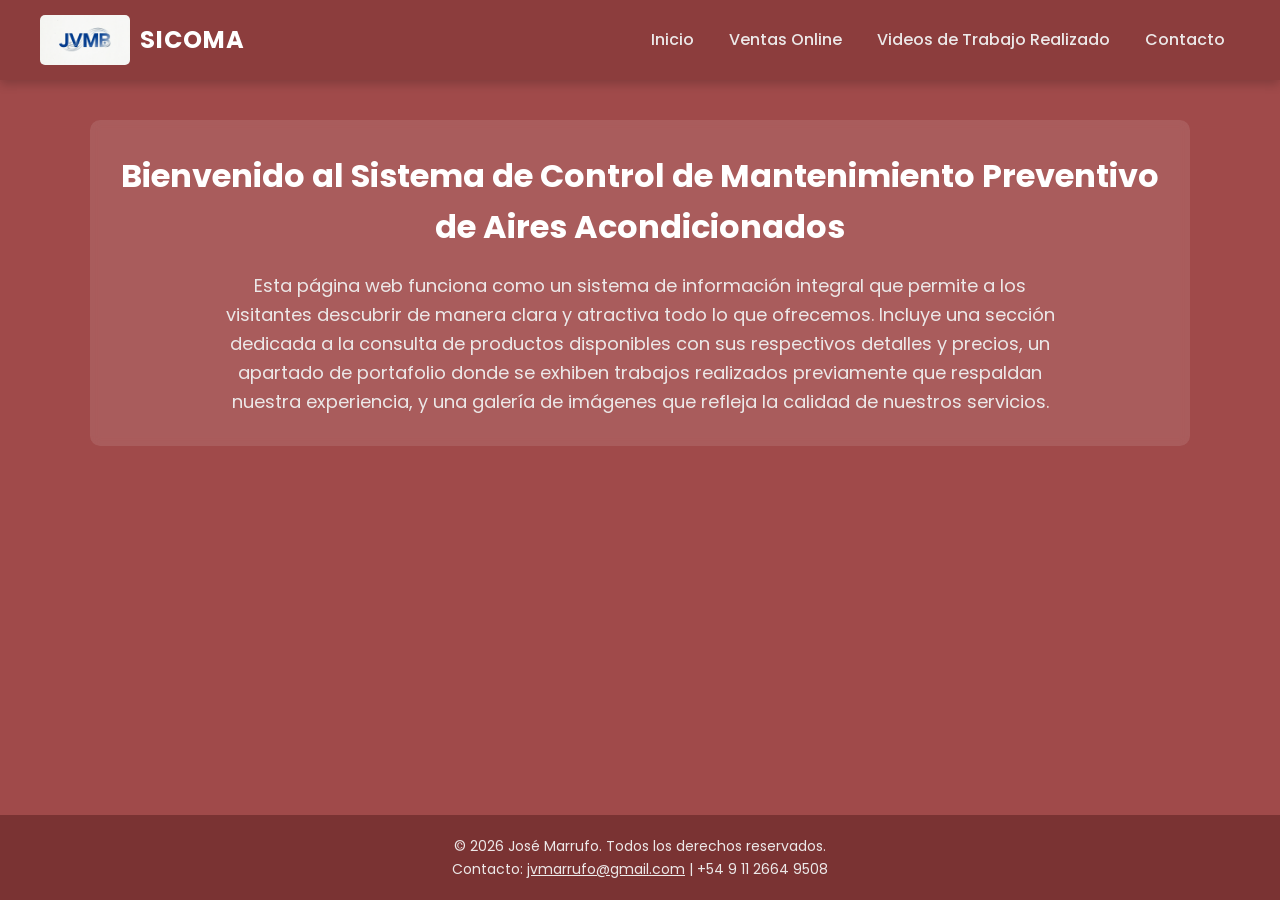
<file: index.html>
<!doctype html>
<html lang="es">
  <head>
    <meta charset="UTF-8" />
    <meta name="viewport" content="width=device-width, initial-scale=1.0" />
    <title>SICOMA - Sistema de Control de Mantenimiento</title>
    <link rel="stylesheet" href="./css/styles.css" />
    <!-- Fuente Poppins desde Google Fonts -->
    <link
      href="https://fonts.googleapis.com/css2?family=Poppins:wght@300;400;500;600;700&display=swap"
      rel="stylesheet"
    />
  </head>
  <body>
    <header class="main-header">
      <div class="header-container">
        <div class="brand">
          <img src="./img/logoprin.png" alt="Logo SICOMA" />
          <span class="brand-name">SICOMA</span>
        </div>
        <nav class="main-nav">
          <ul>
            <li><a href="./index.html">Inicio</a></li>
            <li>
              <a href="./pages/ventas.html">Ventas Online</a>
            </li>
            <li>
              <a href="./pages/videos.html">Videos de Trabajo Realizado</a>
            </li>
            <li>
              <a href="./pages/contacto.html">Contacto</a>
            </li>
          </ul>
        </nav>
      </div>
    </header>

    <main>
      <section class="intro">
        <h1>
          Bienvenido al Sistema de Control de Mantenimiento Preventivo de Aires
          Acondicionados
        </h1>
        <p>
          Esta página web funciona como un sistema de información integral que
          permite a los visitantes descubrir de manera clara y atractiva todo lo
          que ofrecemos. Incluye una sección dedicada a la consulta de productos
          disponibles con sus respectivos detalles y precios, un apartado de
          portafolio donde se exhiben trabajos realizados previamente que
          respaldan nuestra experiencia, y una galería de imágenes que refleja
          la calidad de nuestros servicios.
        </p>
      </section>
    </main>

    <footer>
      <p>&copy; 2026 José Marrufo. Todos los derechos reservados.</p>
      <p>
        Contacto: <a href="mailto:jvmarrufo@gmail.com">jvmarrufo@gmail.com</a> |
        +54 9 11 2664 9508
      </p>
    </footer>
    <script src="./js/index.js" type="module"></script>
  </body>
</html>
</file>
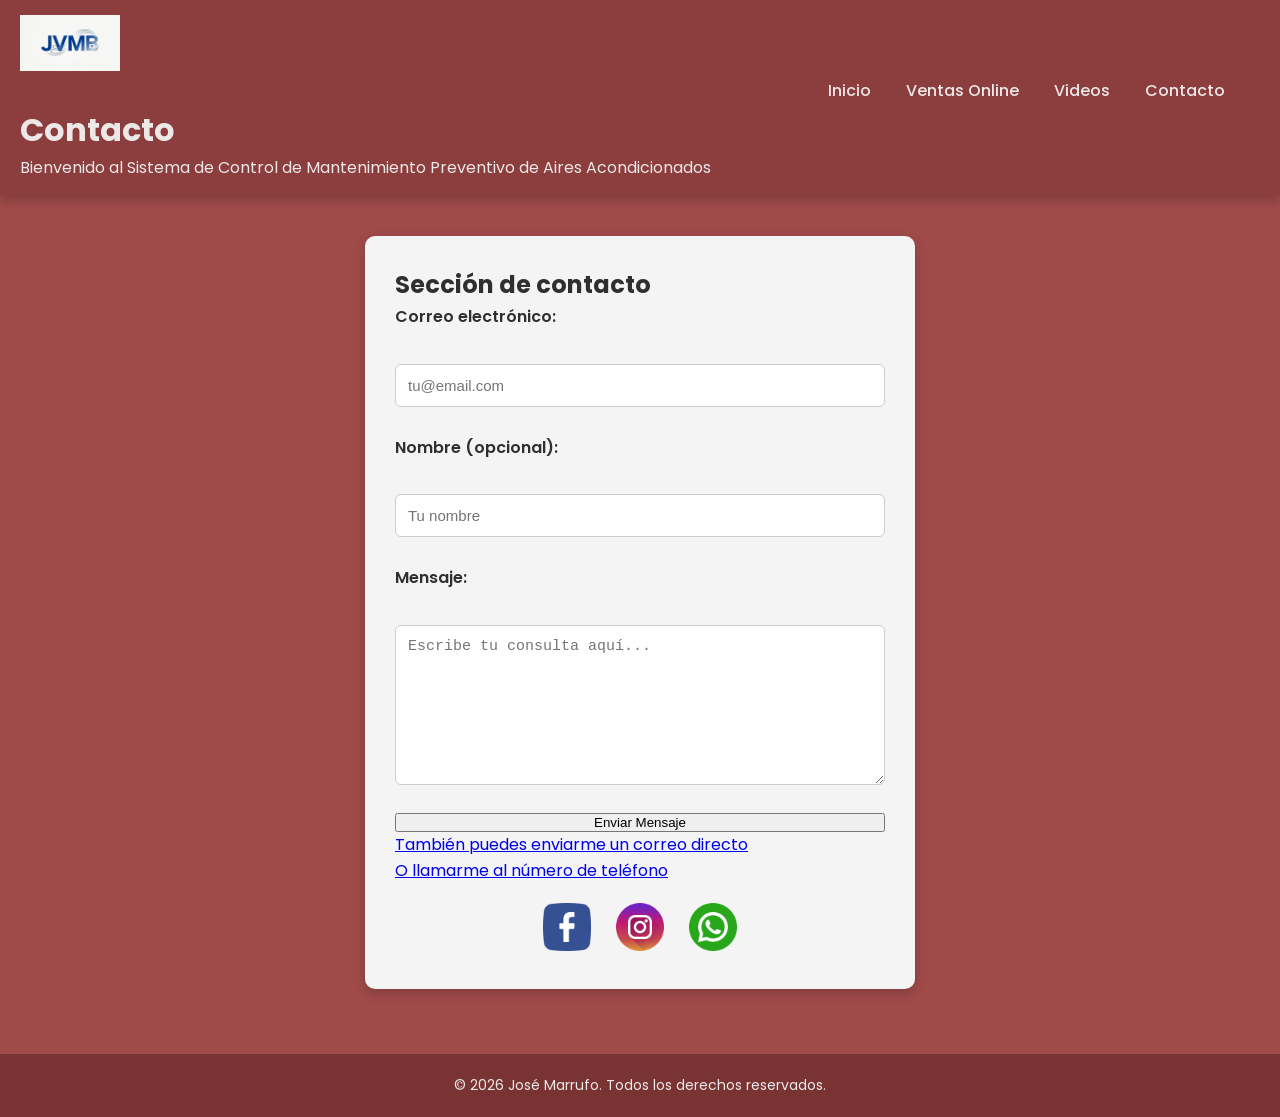
<file: pages/contacto.html>
<!doctype html>
<html lang="es">
  <head>
    <meta charset="UTF-8" />
    <meta name="viewport" content="width=device-width, initial-scale=1.0" />
    <title>Contacto - JVMB Aire Acondicionado</title>
    <link
      href="https://fonts.googleapis.com/css2?family=Poppins:wght@400;600;700&display=swap"
      rel="stylesheet"
    />
    <link rel="stylesheet" href="../css/styles.css" />
  </head>
  <body>
    <header class="main-header">
      <img
        src="../img/logoprin.png"
        alt="Logo JVMB Aire Acondicionado"
        width="100"
      />
      <div class="header-container">
        <nav class="main-nav">
          <ul>
            <li><a href="../index.html">Inicio</a></li>
            <li><a href="./ventas.html">Ventas Online</a></li>
            <li><a href="./videos.html">Videos</a></li>
            <li><a href="./contacto.html">Contacto</a></li>
          </ul>
        </nav>
      </div>
      <h1>Contacto</h1>
      <p>
        Bienvenido al Sistema de Control de Mantenimiento Preventivo de Aires
        Acondicionados
      </p>
    </header>

    <main>
      <section class="contacto-envoltorio">
        <h2>Sección de contacto</h2>

        <form action="https://formspree.io/f/xkoyjgkp" method="POST">
          <label for="email">Correo electrónico:</label>
          <input
            type="email"
            id="email"
            name="email"
            placeholder="tu@email.com"
            required
          />

          <label for="nombre">Nombre (opcional):</label>
          <input
            type="text"
            id="nombre"
            name="nombre"
            placeholder="Tu nombre"
          />

          <label for="mensaje">Mensaje:</label>
          <textarea
            id="mensaje"
            name="mensaje"
            rows="6"
            placeholder="Escribe tu consulta aquí..."
            required
          ></textarea>

          <!-- Redirección después de enviar no se ejecuta no se por qué -->
          <input type="hidden" name="_next" value="./pages/gracias.html" />
          <input
            type="hidden"
            name="_subject"
            value="Nuevo mensaje desde el sitio web"
          />

          <button type="submit">Enviar Mensaje</button>
        </form>

        <p class="enlace-mail">
          <a href="mailto:jvmarrufo@gmail.com"
            >También puedes enviarme un correo directo</a
          >
        </p>
        <p class="enlace-mail">
          <a href="tel:+525511223344">O llamarme al número de teléfono </a>
        </p>
        <ul class="redes-sociales">
          <li>
            <a href="..."
              ><img src="../img/facebook.png" alt="Logo de facebook"
            /></a>
          </li>
          <li>
            <a href="..."
              ><img src="../img/instagram.png" alt="Logo de instagram"
            /></a>
          </li>
          <li>
            <a href="..."
              ><img src="../img/whatsapp.png" alt="Logo de whatsapp"
            /></a>
          </li>
        </ul>
      </section>
      <br />
    </main>

    <footer>
      <p>© 2026 José Marrufo. Todos los derechos reservados.</p>
    </footer>
  </body>
</html>
</file>
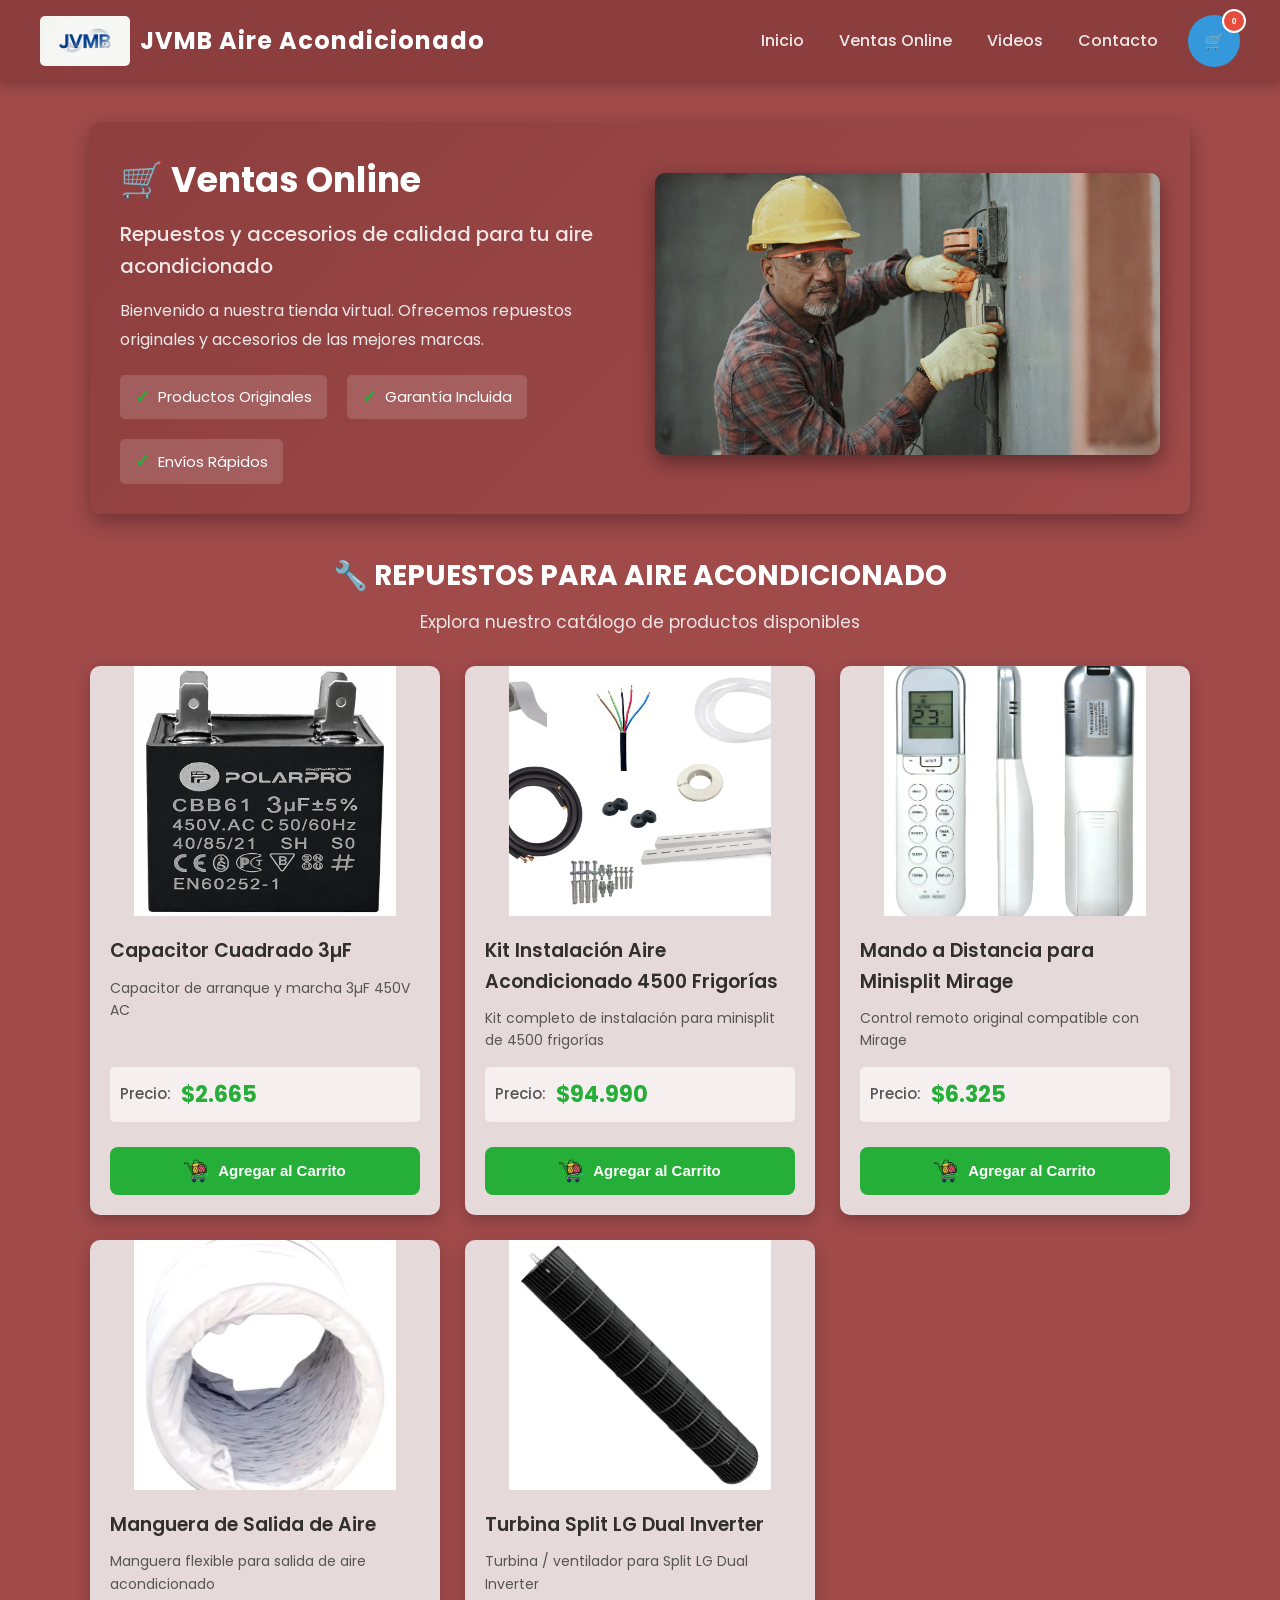
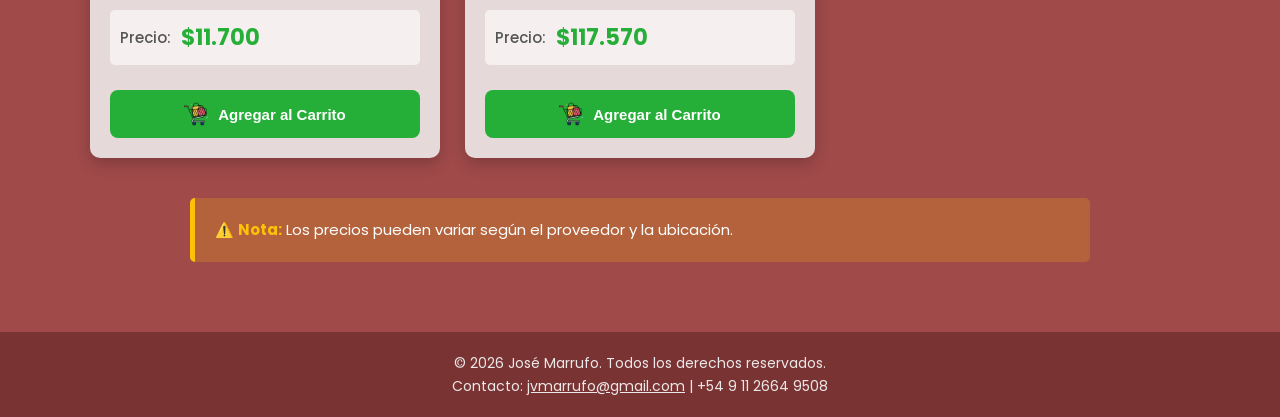
<file: pages/ventas.html>
<!doctype html>
<script src="../js/ventas.js" type="module"></script>
<html lang="es">
  <head>
    <meta charset="UTF-8" />
    <meta name="viewport" content="width=device-width, initial-scale=1.0" />
    <title>Ventas Online - JVMB Aire Acondicionado</title>
    <link rel="stylesheet" href="../css/styles.css" />
    <link
      href="https://fonts.googleapis.com/css2?family=Poppins:wght@300;400;500;600;700&display=swap"
      rel="stylesheet"
    />
  </head>
  <body>
    <header class="main-header">
      <div class="header-container">
        <div class="brand">
          <!-- ✅ Ruta corregida -->
          <img src="../img/logoprin.png" alt="Logo JVMB" />
          <span class="brand-name">JVMB Aire Acondicionado</span>
        </div>
        <nav class="main-nav">
          <ul>
            <li><a href="../index.html">Inicio</a></li>
            <li><a href="./ventas.html">Ventas Online</a></li>
            <li><a href="./videos.html">Videos</a></li>
            <li><a href="./contacto.html">Contacto</a></li>
          </ul>
        </nav>

        <!-- Carrito en el header -->
        <div class="cart-header">
          <button id="btn-cart" class="cart-button">
            🛒
            <span id="cart-count" class="cart-count">0</span>
          </button>
        </div>
      </div>
    </header>

    <main>
      <section class="hero-ventas">
        <div class="hero-content">
          <h1>🛒 Ventas Online</h1>
          <p class="hero-subtitle">
            Repuestos y accesorios de calidad para tu aire acondicionado
          </p>
          <p class="hero-description">
            Bienvenido a nuestra tienda virtual. Ofrecemos repuestos originales
            y accesorios de las mejores marcas.
          </p>
          <div class="hero-features">
            <div class="feature">
              <span class="feature-icon">✓</span
              ><span>Productos Originales</span>
            </div>
            <div class="feature">
              <span class="feature-icon">✓</span><span>Garantía Incluida</span>
            </div>
            <div class="feature">
              <span class="feature-icon">✓</span><span>Envíos Rápidos</span>
            </div>
          </div>
        </div>
        <div class="hero-image">
          <img
            src="../img/jvmarrufo-trabajo.png"
            alt="Repuestos de aire acondicionado"
          />
        </div>
      </section>

      <section class="productos-section">
        <h2 class="section-title">🔧 REPUESTOS PARA AIRE ACONDICIONADO</h2>
        <p class="section-subtitle">
          Explora nuestro catálogo de productos disponibles
        </p>
        <div id="productos-grid" class="productos-grid"></div>
      </section>

      <div class="nota-importante">
        <p>
          ⚠️ <strong>Nota:</strong> Los precios pueden variar según el proveedor
          y la ubicación.
        </p>
      </div>
    </main>

    <footer>
      <p>&copy; 2026 José Marrufo. Todos los derechos reservados.</p>
      <p>
        Contacto: <a href="mailto:jvmarrufo@gmail.com">jvmarrufo@gmail.com</a> |
        +54 9 11 2664 9508
      </p>
    </footer>

    <!-- ==================== MODAL DEL CARRITO ==================== -->
    <div id="cart-modal" class="cart-modal">
      <div class="cart-content">
        <div class="cart-header-modal">
          <h2>🛒 Tu Carrito</h2>
          <button id="btn-close-cart" class="close-btn">✕</button>
        </div>
        <div id="cart-items" class="cart-items"></div>
        <div class="cart-total">
          <strong>Total:</strong> <span id="cart-total-amount">$0</span>
        </div>
        <div class="cart-actions">
          <button id="btn-empty-cart" class="btn-secondary">
            Vaciar Carrito
          </button>
          <button id="btn-checkout" class="btn-primary">
            Finalizar Compra
          </button>
        </div>
      </div>
    </div>

    <script src="../js/ventas.js"></script>
  </body>
</html>
</file>
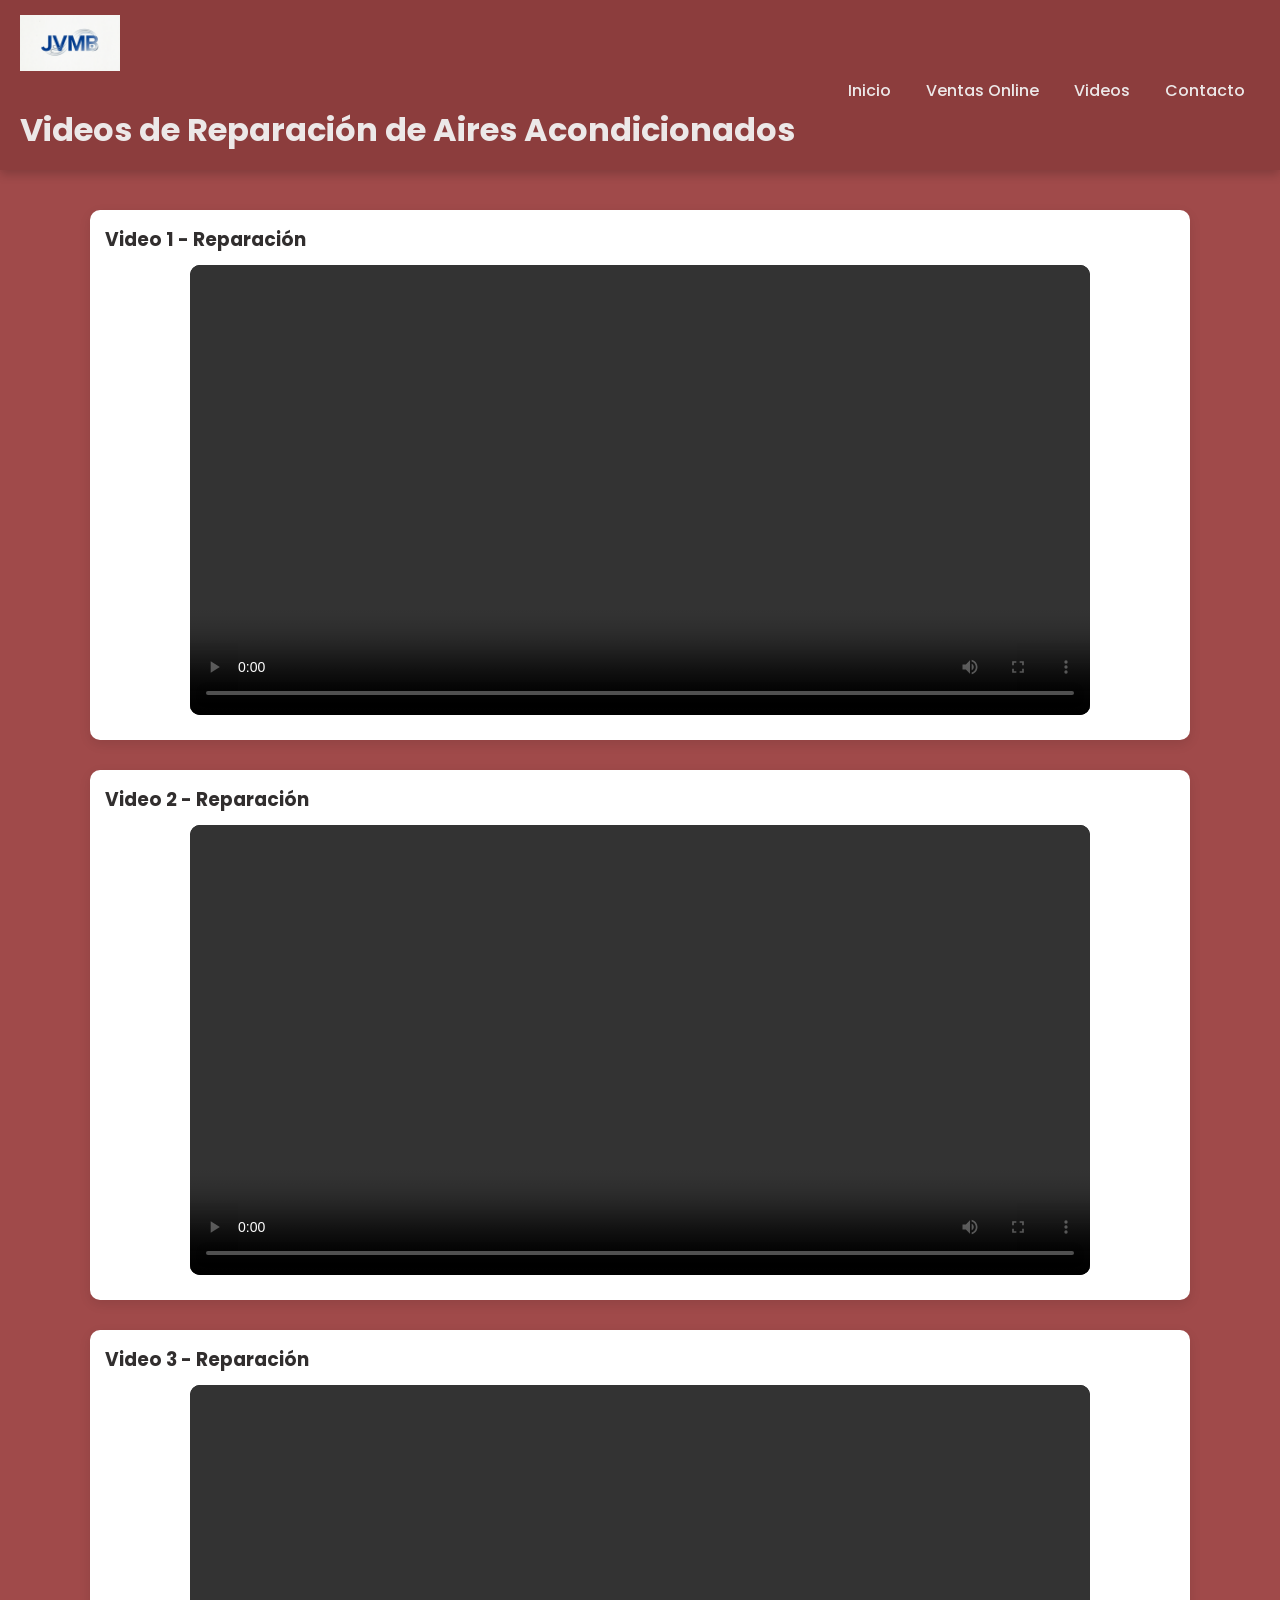
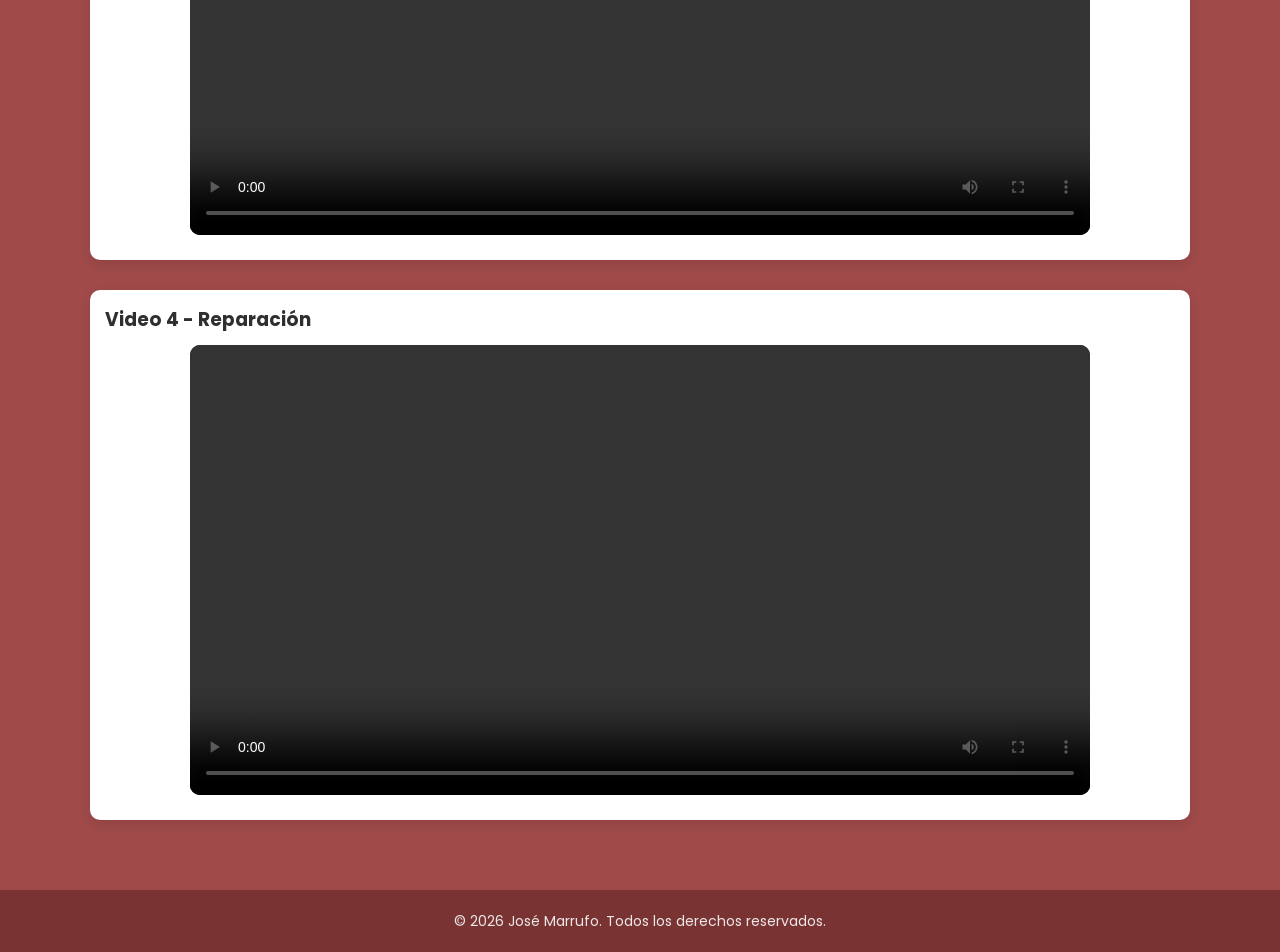
<file: pages/videos.html>
<!doctype html>
<html lang="es">
  <head>
    <meta charset="UTF-8" />
    <meta name="viewport" content="width=device-width, initial-scale=1.0" />
    <title>Videos de Reparación - JVMB Aire Acondicionado</title>
    <link
      href="https://fonts.googleapis.com/css2?family=Poppins:wght@400;600;700&display=swap"
      rel="stylesheet"
    />
    <link rel="stylesheet" href="../css/styles.css" />

    <style>
      /**************************************************************
       * Estilos específicos para la página de videos
       **************************************************************/
      .video {
        margin-bottom: 3rem;
        background: white;
        padding: 1.5rem;
        border-radius: 10px;
        box-shadow: 0 4px 12px rgba(0, 0, 0, 0.1);
      }

      video {
        width: 100%;
        max-width: 900px;
        height: auto;
        border-radius: 10px;
        background-color: #000;
        display: block;
        margin: 1rem auto;
      }

      h3 {
        color: #312e2e;
        margin-bottom: 1rem;
      }
    </style>
  </head>
  <body>
    <header class="main-header">
      <img
        src="../img/logoprin.png"
        alt="Logo JVMB Aire Acondicionado"
        width="100"
        
      />
              </div>
        <nav class="main-nav">
          <ul>
            <li><a href="../index.html">Inicio</a></li>
            <li><a href="./ventas.html">Ventas Online</a></li>
            <li><a href="./videos.html">Videos</a></li>
            <li><a href="./contacto.html">Contacto</a></li>
          </ul>
        </nav>
      </div>
      <h1>Videos de Reparación de Aires Acondicionados</h1>
    </header>

    <main>
      <div class="video">
        <h3>Video 1 - Reparación</h3>
        <video controls>
          <source src="../img/video1.mp4" type="video/mp4" />
          Tu navegador no soporta la reproducción de video.
        </video>
      </div>

      <div class="video">
        <h3>Video 2 - Reparación</h3>
        <video controls>
          <source src="../img/video1.mp4" type="video/mp4" />
          Tu navegador no soporta la reproducción de video.
        </video>
      </div>

      <div class="video">
        <h3>Video 3 - Reparación</h3>
        <video controls>
          <source src="../img/video1.mp4" type="video/mp4" />
          Tu navegador no soporta la reproducción de video.
        </video>
      </div>

      <div class="video">
        <h3>Video 4 - Reparación</h3>
        <video controls>
          <source src="../img/video1.mp4" type="video/mp4" />
          Tu navegador no soporta la reproducción de video.
        </video>
      </div>
    </main>
    <footer>
      <p>© 2026 José Marrufo. Todos los derechos reservados.</p>
    </footer>
  </body>
</html>
</file>
<file: css/styles.css>
/* =========================================
Nombre: styles.css
Descripción: Estilos para la tienda de ventas de AireAcondicionado
Responsable: Jose Valmore Marrufo Bracho
Fecha de creación: 2024-05-15
D.N.I: 95.829.299
Curso: Front - End JS
Categoría del curso TT Adultos - 1C 2026
========================================= */

/* =========================================
RESET Y BASE
========================================= */
* {
  margin: 0;
  padding: 0;
  box-sizing: border-box;
}

html {
  font-size: 62.5%;
}

body {
  font-family: "Poppins", sans-serif;
  font-size: 1.6rem;
  background-color: #a04a4a;
  color: #ece8e8;
  min-height: 100vh;
  display: flex;
  flex-direction: column;
  padding: 0;
  line-height: 1.6;
}

/* =========================================
CABECERA Y NAVEGACIÓN (NUEVO)
========================================= */
.main-header {
  background-color: #8c3d3d;
  padding: 1.5rem 2rem;
  box-shadow: 0 4px 10px rgba(0, 0, 0, 0.2);
  position: sticky;
  top: 0;
  z-index: 1000;
}

.header-container {
  max-width: 120rem;
  margin: 0 auto;
  display: flex;
  justify-content: space-between;
  align-items: center;
  flex-wrap: wrap;
  gap: 1.5rem;
}

.brand {
  display: flex;
  align-items: center;
  gap: 1rem;
}

.brand img {
  height: 5rem;
  width: auto;
  border-radius: 0.5rem;
}

.brand-name {
  font-size: 2.4rem;
  font-weight: 700;
  color: #ffffff;
  letter-spacing: 1px;
}

/* Navegación horizontal sin viñetas */
.main-nav {
  margin-left: auto; /* ✅ Empuja todo el bloque <nav> a la derecha */
}
.main-nav ul {
  list-style: none;
  display: flex;
  flex-wrap: wrap;
  gap: 0.5rem;
  justify-content: flex-end; /* ✅ Alinea los enlaces dentro de la lista al borde derecho */
}
.main-nav a {
  text-decoration: none;
  color: #ece8e8;
  font-weight: 500;
  padding: 0.8rem 1.5rem;
  border-radius: 0.6rem;
  transition:
    background-color 0.3s ease,
    color 0.3s ease;
}
.main-nav a:hover {
  background-color: #ffffff;
  color: #a04a4a;
}

/* =========================================
CONTENIDO PRINCIPAL
========================================= */
main {
  width: 90%;
  max-width: 1100px;
  margin: 4rem auto;
  flex: 1;
}

.intro {
  background-color: rgba(255, 255, 255, 0.1);
  padding: 3rem;
  border-radius: 1rem;
  backdrop-filter: blur(5px);
}

.intro h1 {
  font-size: 3.2rem;
  margin-bottom: 2rem;
  color: #ffffff;
  text-align: center;
}

.intro p {
  font-size: 1.8rem;
  text-align: center;
  max-width: 850px;
  margin: 0 auto;
}

/* =========================================
BOTÓN VOLVER
========================================= */
.btn-volver {
  display: block;
  width: fit-content;
  margin: 2rem auto;
  padding: 1rem 2.5rem;
  font-size: 1.8rem;
  background-color: #26af38;
  color: white;
  border-radius: 0.5rem;
  text-decoration: none;
  text-align: center;
  transition: all 0.3s;
}
.btn-volver:hover {
  background-color: #1e8c2b;
  transform: translateY(-3px);
}

/* =========================================
TARJETAS DE PRODUCTO
========================================= */
.producto {
  margin: 1rem;
  background-color: #e6d9d9;
  color: #312e2e;
  width: 22rem;
  padding: 1.5rem;
  border-radius: 1rem;
  display: inline-block;
  vertical-align: top;
  box-shadow: 0 4px 10px rgba(0, 0, 0, 0.15);
}
.producto img {
  width: 75%;
  height: auto;
  display: block;
  margin: 1rem auto;
  border-radius: 0.5rem;
}

/* =========================================
CARRITO DE COMPRAS
========================================= */
.btn-carrito {
  display: inline-flex;
  align-items: center;
  gap: 10px;
  padding: 12px 20px;
  font-size: 1.4rem;
  background: #fff;
  color: #312e2e;
  border: 2px solid #26af38;
  border-radius: 8px;
  text-decoration: none;
  margin-top: 1rem;
  transition: all 0.3s;
}
.btn-carrito:hover {
  background: #26af38;
  color: white;
}
.btn-carrito img {
  width: 24px;
  height: auto;
}

/* =========================================
FORMULARIO DE CONTACTO
========================================= */
.contacto-envoltorio {
  background-color: #f4f4f4;
  padding: 3rem;
  border-radius: 1rem;
  box-shadow: 0 4px 12px rgba(0, 0, 0, 0.2);
  color: #312e2e;
  max-width: 55rem;
  margin: 0 auto;
}
.contacto-envoltorio form {
  display: flex;
  flex-direction: column;
  gap: 2.8rem;
}
.contacto-envoltorio label {
  font-weight: 600;
  margin-bottom: 0.6rem;
  display: block;
}
.contacto-envoltorio input,
.contacto-envoltorio textarea {
  width: 100%;
  padding: 1.2rem;
  border: 1px solid #ccc;
  border-radius: 0.6rem;
  font-size: 1.5rem;
}
.contacto-envoltorio textarea {
  min-height: 160px;
}

/* =========================================
REDES SOCIALES
========================================= */
.redes-sociales {
  list-style: none;
  display: flex;
  justify-content: center;
  gap: 2.5rem;
  margin-top: 2rem;
  padding: 0;
}
.redes-sociales img {
  width: 48px;
  height: 48px;
  transition: transform 0.3s ease;
}
.redes-sociales img:hover {
  transform: scale(1.15);
}

/* Footer */
footer {
  text-align: center;
  font-size: 1.4rem;
  padding: 2rem 0;
  margin-top: auto;
  background-color: #7a3333;
}
footer img {
  width: 3.5rem;
  margin: 0 8px;
}
footer a {
  color: #ece8e8;
  text-decoration: underline;
}
footer a:hover {
  color: #ffffff;
}

/* Responsive */
@media (max-width: 768px) {
  .header-container {
    flex-direction: column;
    text-align: center;
  }
  .main-nav ul {
    justify-content: center;
  }
  .intro h1 {
    font-size: 2.6rem;
  }
}

/* =========================================
ESTILOS ADICIONALES PARA VENTAS.HTML
========================================= */

/* Hero Section */
.hero-ventas {
  display: grid;
  grid-template-columns: 1fr 1fr;
  gap: 3rem;
  align-items: center;
  background: linear-gradient(
    135deg,
    rgba(140, 61, 61, 0.9),
    rgba(160, 74, 74, 0.9)
  );
  padding: 3rem;
  border-radius: 1rem;
  margin-bottom: 4rem;
  box-shadow: 0 8px 20px rgba(0, 0, 0, 0.3);
}

.hero-content h1 {
  font-size: 3.5rem;
  color: #ffffff;
  margin-bottom: 1rem;
  font-weight: 700;
}

.hero-subtitle {
  font-size: 2rem;
  color: #f0e6e6;
  margin-bottom: 1.5rem;
  font-weight: 500;
}

.hero-description {
  font-size: 1.6rem;
  color: #ece8e8;
  line-height: 1.8;
  margin-bottom: 2rem;
}

.hero-features {
  display: flex;
  gap: 2rem;
  flex-wrap: wrap;
}

.feature {
  display: flex;
  align-items: center;
  gap: 0.8rem;
  font-size: 1.5rem;
  color: #ffffff;
  background: rgba(255, 255, 255, 0.15);
  padding: 0.8rem 1.5rem;
  border-radius: 0.5rem;
}

.feature-icon {
  color: #26af38;
  font-weight: bold;
  font-size: 1.8rem;
}

.hero-image img {
  width: 100%;
  height: auto;
  border-radius: 1rem;
  box-shadow: 0 8px 20px rgba(0, 0, 0, 0.4);
}

/* Sección de Productos */
.productos-section {
  margin-bottom: 4rem;
}

.section-title {
  font-size: 2.8rem;
  color: #ffffff;
  text-align: center;
  margin-bottom: 1rem;
  font-weight: 700;
}

.section-subtitle {
  font-size: 1.7rem;
  color: #f0e6e6;
  text-align: center;
  margin-bottom: 3rem;
}

.productos-grid {
  display: grid;
  grid-template-columns: repeat(auto-fit, minmax(300px, 1fr));
  gap: 2.5rem;
  margin: 0 auto;
  max-width: 1400px;
}

.producto-card {
  background: #e6d9d9;
  color: #312e2e;
  border-radius: 1rem;
  overflow: hidden;
  box-shadow: 0 6px 15px rgba(0, 0, 0, 0.2);
  transition:
    transform 0.3s ease,
    box-shadow 0.3s ease;
  display: flex;
  flex-direction: column;
}

.producto-card:hover {
  transform: translateY(-8px);
  box-shadow: 0 12px 25px rgba(0, 0, 0, 0.3);
}

/* =========================================
IMÁGENES DE PRODUCTOS
========================================= */
.producto-imagen {
  width: 75%;
  height: 250px;
  margin: 0 auto;
  overflow: hidden;
  background: #ffffff;
  display: flex;
  align-items: center;
  justify-content: center;
}

.producto-imagen img {
  width: 100%;
  height: 100%;
  object-fit: cover;
  transition: transform 0.3s ease;
}

.producto-card:hover .producto-imagen img {
  transform: scale(1.05);
}

.producto-info {
  padding: 2rem;
  display: flex;
  flex-direction: column;
  flex: 1;
}

.producto-info h3 {
  font-size: 1.9rem;
  color: #312e2e;
  margin-bottom: 1rem;
  font-weight: 600;
}

.producto-desc {
  font-size: 1.4rem;
  color: #555;
  line-height: 1.6;
  margin-bottom: 1.5rem;
  flex: 1;
}

.producto-precio {
  display: flex;
  align-items: center;
  gap: 1rem;
  margin-bottom: 1.5rem;
  padding: 1rem;
  background: rgba(255, 255, 255, 0.6);
  border-radius: 0.5rem;
}

.precio-label {
  font-size: 1.5rem;
  font-weight: 500;
  color: #555;
}

.precio-valor {
  font-size: 2.2rem;
  font-weight: 700;
  color: #26af38;
}

.btn-carrito {
  display: inline-flex;
  align-items: center;
  justify-content: center;
  gap: 10px;
  padding: 1.2rem 2rem;
  font-size: 1.5rem;
  background: #26af38;
  color: white;
  border: none;
  border-radius: 0.8rem;
  cursor: pointer;
  transition: all 0.3s;
  font-weight: 600;
  width: 100%;
}

.btn-carrito:hover {
  background: #1e8c2b;
  transform: translateY(-2px);
  box-shadow: 0 6px 12px rgba(38, 175, 56, 0.3);
}

.btn-carrito img {
  width: 24px;
  height: 24px;
}

/* Nota Importante */
.nota-importante {
  background: rgba(255, 193, 7, 0.2);
  border-left: 5px solid #ffc107;
  padding: 2rem;
  border-radius: 0.5rem;
  margin: 3rem auto;
  max-width: 900px;
}

.nota-importante p {
  font-size: 1.5rem;
  color: #ffffff;
  line-height: 1.6;
}

.nota-importante strong {
  color: #ffc107;
}

/* Responsive */
@media (max-width: 900px) {
  .hero-ventas {
    grid-template-columns: 1fr;
    text-align: center;
  }

  .hero-features {
    justify-content: center;
  }

  .hero-content h1 {
    font-size: 2.8rem;
  }

  .productos-grid {
    grid-template-columns: 1fr;
  }
}

@media (max-width: 600px) {
  .hero-content h1 {
    font-size: 2.3rem;
  }

  .hero-subtitle {
    font-size: 1.6rem;
  }

  .section-title {
    font-size: 2.2rem;
  }

  .feature {
    font-size: 1.3rem;
    padding: 0.6rem 1rem;
  }
}
/* ==================== MODAL DEL CARRITO CON ANIMACIONES ==================== */

.cart-modal {
  display: none;
  position: fixed;
  top: 0;
  left: 0;
  width: 100%;
  height: 100%;
  background-color: rgba(0, 0, 0, 0.75);
  z-index: 1000;
  align-items: center;
  justify-content: center;
  padding: 20px;
  overflow-y: auto;
  opacity: 0;
  transition: opacity 0.3s ease;
}

.cart-modal.show {
  opacity: 1;
}

/* Animación del contenido del modal */
.cart-content {
  background: white;
  border-radius: 16px;
  width: 100%;
  max-width: 620px;
  max-height: 90vh;
  display: flex;
  flex-direction: column;
  box-shadow: 0 15px 40px rgba(0, 0, 0, 0.4);
  overflow: hidden;
  transform: scale(0.7) translateY(50px);
  opacity: 0;
  transition: all 0.4s cubic-bezier(0.34, 1.56, 0.64, 1); /* efecto bounce suave */
}

.cart-modal.show .cart-content {
  transform: scale(1) translateY(0);
  opacity: 1;
}

/* Header del modal */
.cart-header-modal {
  display: flex;
  justify-content: space-between;
  align-items: center;
  padding: 20px 25px;
  border-bottom: 1px solid #eee;
  background: linear-gradient(135deg, #f8f9fa, #e9ecef);
}

.cart-header-modal h2 {
  margin: 0;
  color: #2c3e50;
  font-size: 1.6rem;
  transition: all 0.3s;
}

.close-btn {
  background: none;
  border: none;
  font-size: 1.9rem;
  cursor: pointer;
  color: #95a5a6;
  padding: 8px 12px;
  border-radius: 50%;
  transition: all 0.3s ease;
}

.close-btn:hover {
  color: #e74c3c;
  background: #fee;
  transform: rotate(90deg);
}

/* Ítems del carrito con animación */
.cart-items {
  flex: 1;
  overflow-y: auto;
  padding: 20px;
  max-height: 55vh;
}

.cart-item {
  display: flex;
  gap: 15px;
  padding: 15px 0;
  border-bottom: 1px solid #eee;
  align-items: center;
  opacity: 1;
  transform: translateX(0);
  transition: all 0.3s ease;
}

.cart-item.removing {
  opacity: 0;
  transform: translateX(100px);
  transition: all 0.4s ease;
}

.cart-item img {
  width: 70px;
  height: 70px;
  object-fit: contain;
  border-radius: 10px;
  background: #f8f9fa;
  padding: 5px;
  transition: transform 0.3s ease;
}

.cart-item:hover img {
  transform: scale(1.08);
}

.cart-item-info h4 {
  margin: 0 0 8px 0;
  transition: color 0.3s;
}

.cart-item:hover .cart-item-info h4 {
  color: #2980b9;
}

/* Botón eliminar */
.btn-remove {
  background: #e74c3c;
  color: white;
  border: none;
  padding: 10px 14px;
  border-radius: 8px;
  cursor: pointer;
  font-size: 0.9rem;
  transition: all 0.3s ease;
}

.btn-remove:hover {
  background: #c0392b;
  transform: scale(1.1);
}

/* Total con animación */
.cart-total {
  padding: 20px 25px;
  border-top: 2px solid #eee;
  font-size: 1.35rem;
  text-align: right;
  background: #1e2124;
  transition: all 0.4s ease;
}

/* Acciones */
.cart-actions {
  padding: 20px 25px;
  display: flex;
  gap: 12px;
  border-top: 1px solid #eee;
  background: #4a7db1;
}

.btn-primary,
.btn-secondary {
  flex: 1;
  padding: 15px;
  font-size: 1.1rem;
  border: none;
  border-radius: 10px;
  cursor: pointer;
  font-weight: 600;
  transition: all 0.3s ease;
}

.btn-primary {
  background: #27ae60;
  color: white;
}

.btn-primary:hover {
  background: #219653;
  transform: translateY(-2px);
  box-shadow: 0 8px 15px rgba(39, 174, 96, 0.3);
}

.btn-secondary {
  background: #95a5a6;
  color: white;
}

.btn-secondary:hover {
  background: #7f8c8d;
  transform: translateY(-2px);
}

/* Carrito en el header */
.cart-button {
  background: #3498db;
  color: white;
  border: none;
  width: 52px;
  height: 52px;
  border-radius: 50%;
  font-size: 1.6rem;
  position: relative;
  cursor: pointer;
  transition: all 0.3s ease;
}

.cart-button:hover {
  background: #2980b9;
  transform: scale(1.12) rotate(12deg);
}

.cart-count {
  position: absolute;
  top: -6px;
  right: -6px;
  background: #e74c3c;
  color: white;
  font-size: 0.85rem;
  font-weight: bold;
  width: 24px;
  height: 24px;
  border-radius: 50%;
  display: flex;
  align-items: center;
  justify-content: center;
  border: 2px solid white;
  animation: bounce 0.6s ease;
}

@keyframes bounce {
  0% {
    transform: scale(0.5);
  }
  50% {
    transform: scale(1.3);
  }
  100% {
    transform: scale(1);
  }
}
</file>
